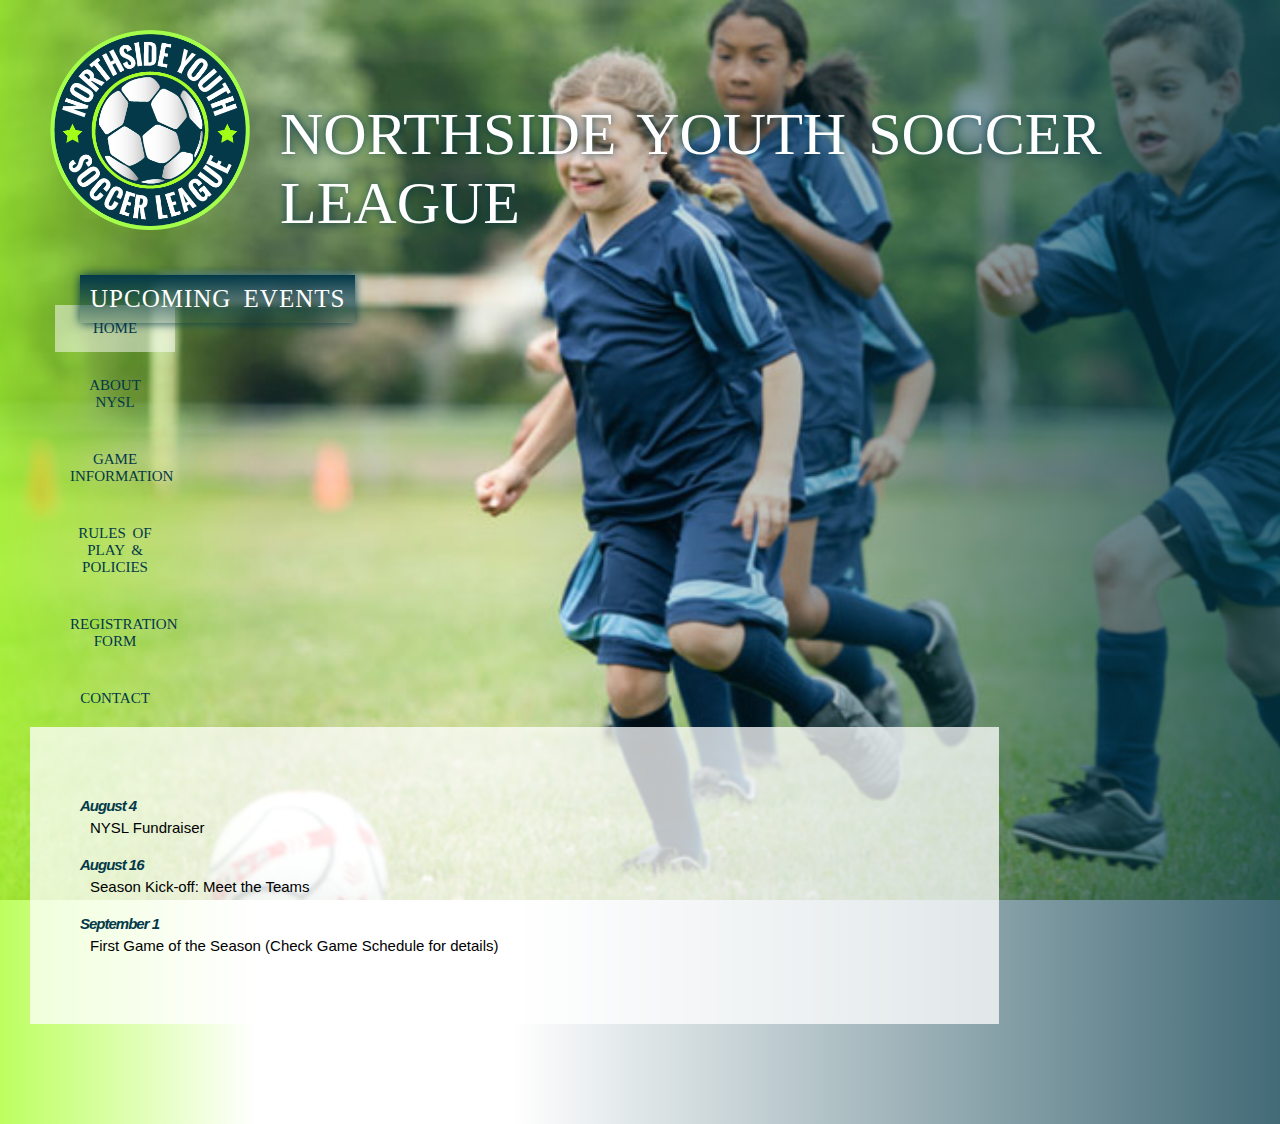
<file: index.html>
<!DOCTYPE HTML>
<html lang="en">

<head>
    <meta charset="UTF-8">
    <title>Northside Youth Soccer League - Home</title>
    <link rel="stylesheet" type="text/css" href="styles/nysl_3.css">
</head>

<body>
    <div class="gradient">
        <header>
            <div class="logo">
                <img class=logo_img src="styles/img/nysl_logo.png" alt="">
            </div>
            <h1>Northside Youth Soccer League</h1>
        </header>
        <aside>
            <nav>
                <a class="selected">Home</a><span class="hide">|</span>
                <a class="menu" href="about.html">About NYSL</a><span class="hide">|</span>
                <a class="menu" href="game_info.html">Game Information</a>
                <a class="menu" href="rules.html">Rules of Play &amp; Policies</a>
                <a class="menu" href="registration.html">Registration Form</a>
                <a class="menu" href="contact.html">Contact</a>
            </nav>
        </aside>
        <main>
            <div class="section">
                <h2>Upcoming Events</h2>
            </div>
            <div>
                <h4>August 4</h4>
                <p>NYSL Fundraiser</p>
                <h4>August 16</h4>
                <p>Season Kick-off: Meet the Teams</p>
                <h4>September 1</h4>
                <p>First Game of the Season (Check Game Schedule for details)</p>
            </div>
        </main>
    </div>
</body>

</html>
</file>
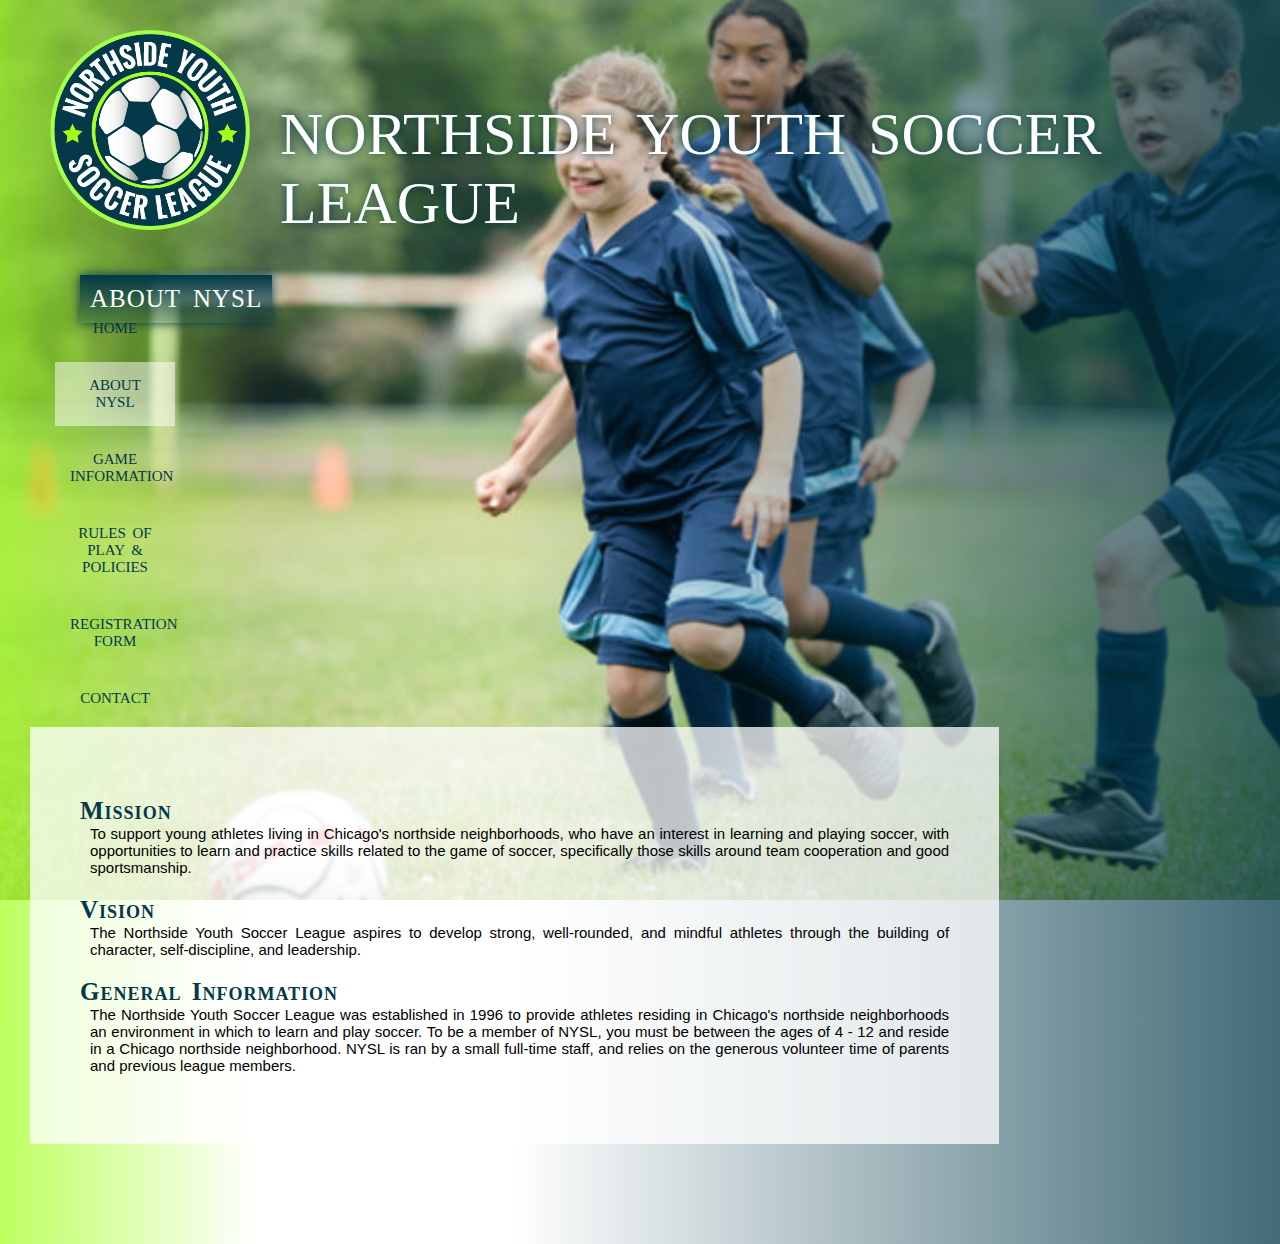
<file: about.html>
<!DOCTYPE HTML>
<html lang="en">

<head>
    <meta charset="UTF-8">
    <title>Northside Youth Soccer League - About</title>
    <link rel="stylesheet" type="text/css" href="styles/nysl_3.css">
</head>

<body>
    <div class="gradient">
        <header>
            <div class="logo">
                <img class=logo_img src="styles/img/nysl_logo.png" alt="">
            </div>
            <h1>Northside Youth Soccer League</h1>
        </header>
        <aside>
            <nav>
                <a class="menu" href="index.html">Home</a><span class="hide">|</span>
                <a class="selected">About NYSL</a><span class="hide">|</span>
                <a class="menu" href="game_info.html">Game Information</a>
                <a class="menu" href="rules.html">Rules of Play &amp; Policies</a>
                <a class="menu" href="registration.html">Registration Form</a>
                <a class="menu" href="contact.html">Contact</a>
            </nav>
        </aside>
        <main>
            <div class="section">
                <h2>About NYSL</h2>
            </div>
            <div>
                <h3>Mission</h3>
                <p class="text_justify">To support young athletes living in Chicago's northside neighborhoods, who have an interest in learning and playing soccer, with opportunities to learn and practice skills related to the game of soccer, specifically those skills around team cooperation and good sportsmanship.</p>
                <h3>Vision</h3>
                <p class="text_justify">The Northside Youth Soccer League aspires to develop strong, well-rounded, and mindful athletes through the building of character, self-discipline, and leadership.</p>
                <h3>General Information</h3>
                <p class="text_justify">The Northside Youth Soccer League was established in 1996 to provide athletes residing in Chicago's northside neighborhoods an environment in which to learn and play soccer. To be a member of NYSL, you must be between the ages of 4 - 12 and reside in a Chicago northside neighborhood. NYSL is ran by a small full-time staff, and relies on the generous volunteer time of parents and previous league members.</p>
            </div>
        </main>
    </div>
</body>

</html>
</file>
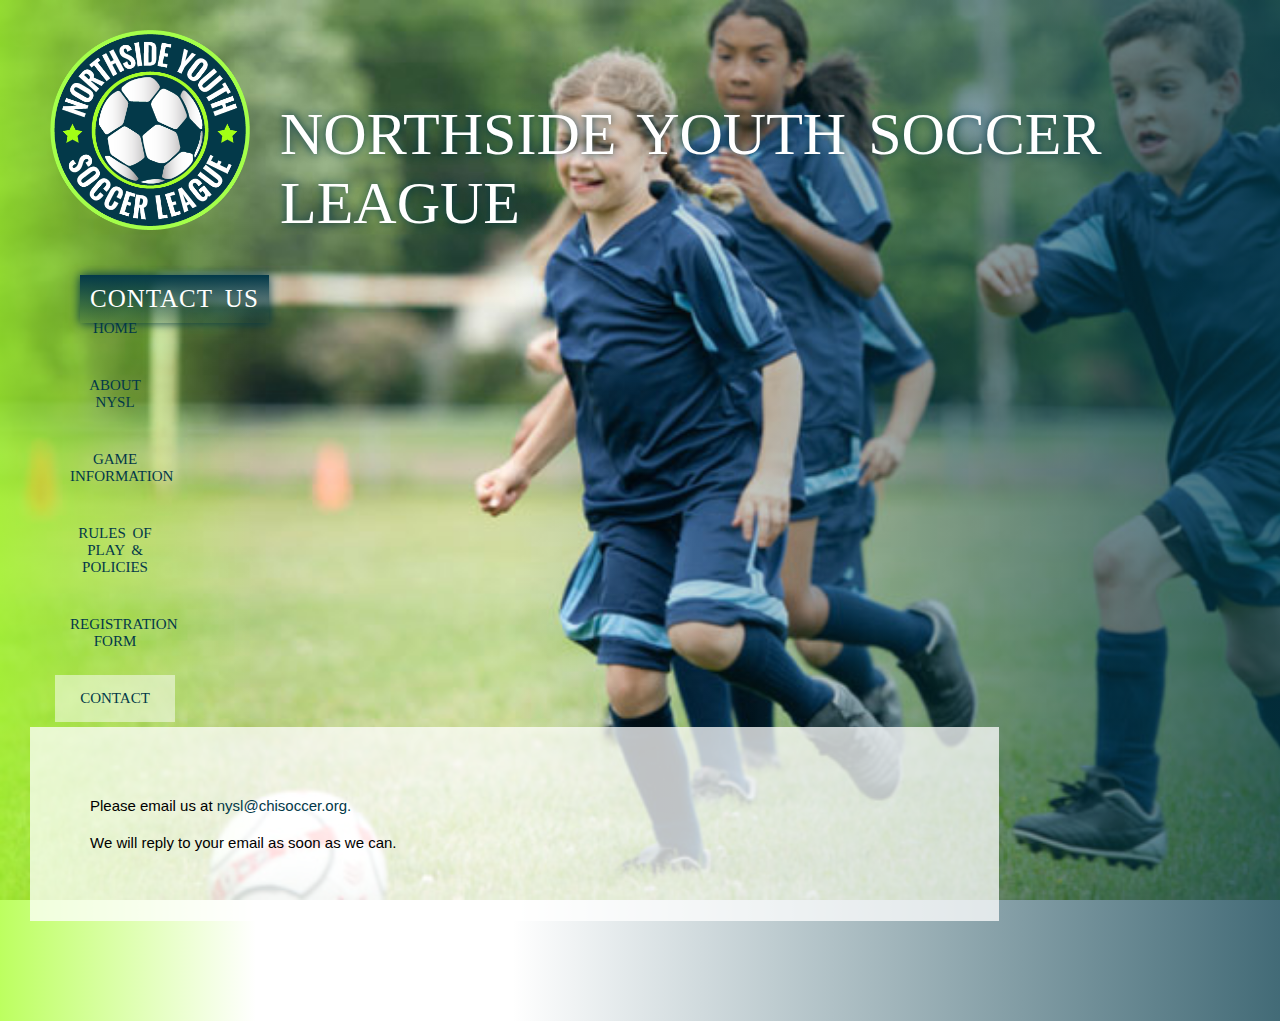
<file: contact.html>
<!DOCTYPE HTML>
<html lang="en">

<head>
    <meta charset="UTF-8">
    <title>Northside Youth Soccer League - Contact us</title>
    <link rel="stylesheet" type="text/css" href="styles/nysl_3.css">
</head>

<body>
    <div class="gradient">
        <header>
            <div class="logo">
                <img class=logo_img src="styles/img/nysl_logo.png" alt="">
            </div>
            <h1>Northside Youth Soccer League</h1>
        </header>
        <aside>
            <nav>
                <a class="menu" href="index.html">Home</a><span class="hide">|</span>
                <a class="menu" href="about.html"> About NYSL</a><span class="hide">|</span>
                <a class="menu" href="game_info.html">Game Information</a>
                <a class="menu" href="rules.html">Rules of Play &amp; Policies</a>
                <a class="menu" href="registration.html">Registration Form</a>
                <a class="selected">Contact</a>
            </nav>
        </aside>
        <main>
            <div class="section">
                <h2>Contact us</h2>
            </div>
            <div>
                <p>Please email us at <a href="mailto:nysl@chisoccer.org">nysl@chisoccer.org.</a></p>
                <p>We will reply to your email as soon as we can.</p>
            </div>
        </main>
    </div>
</body>

</html>
</file>
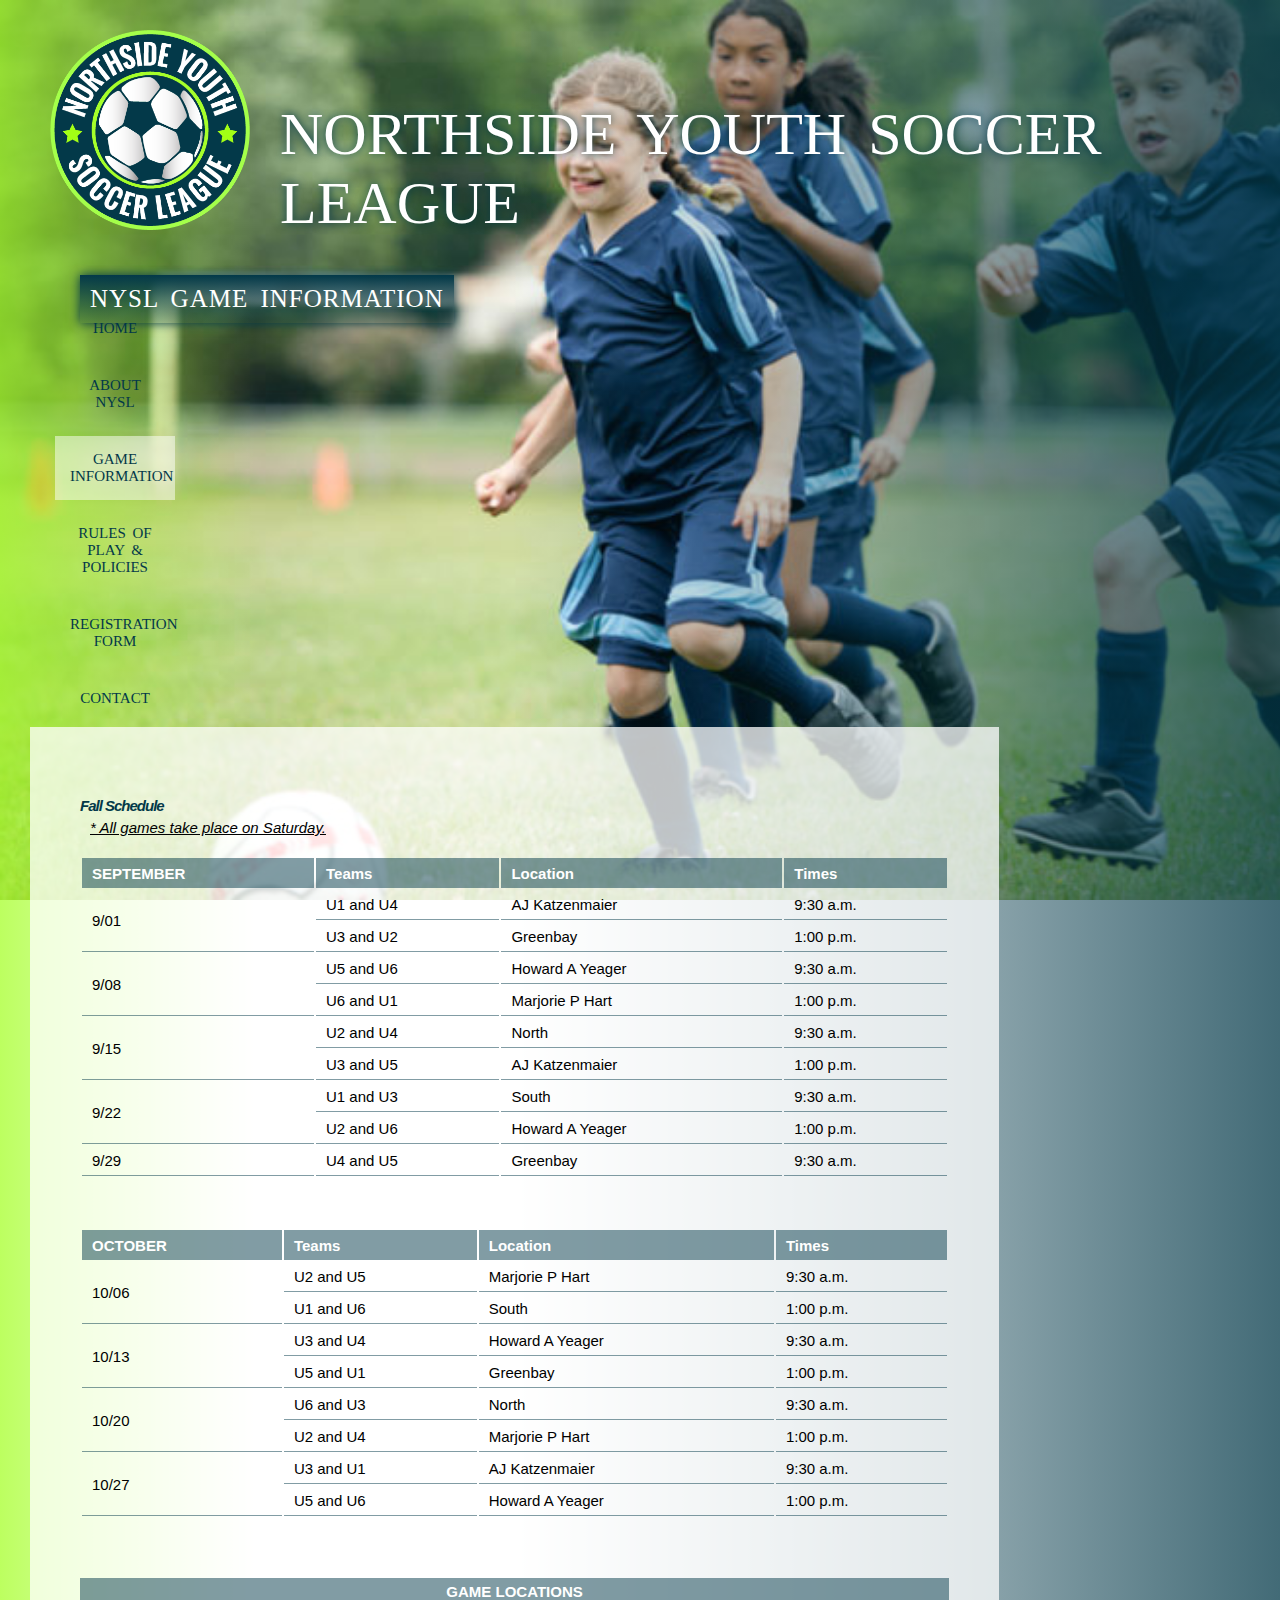
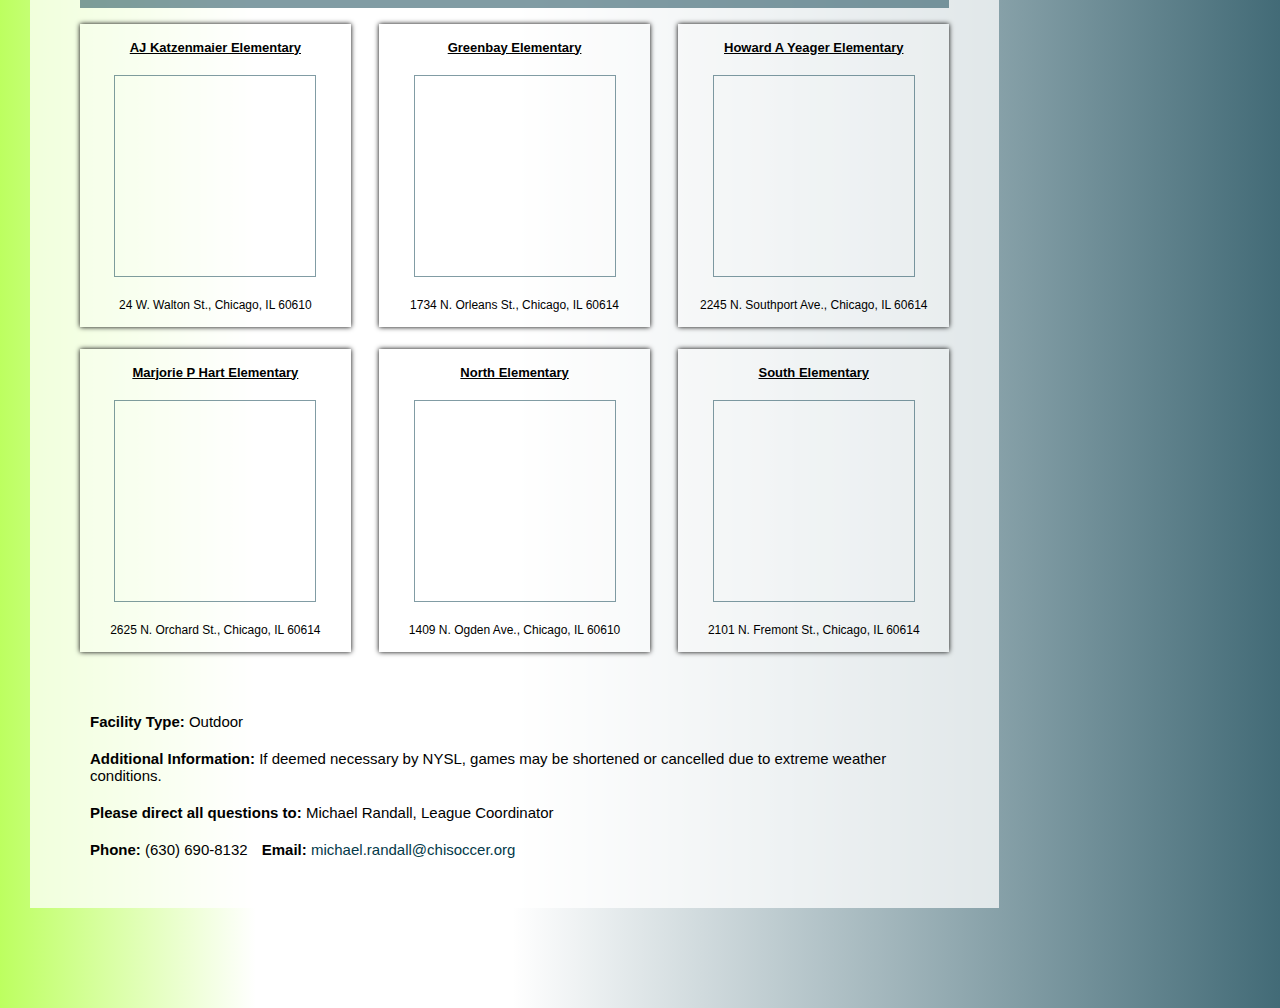
<file: game_info.html>
<!DOCTYPE HTML>
<html lang="en">

<head>
    <meta charset="UTF-8">
    <title>Northside Youth Soccer League - Game Information</title>
    <link rel="stylesheet" type="text/css" href="styles/nysl_3.css">
</head>

<body>
    <div class="gradient">
        <header>
            <div class="logo">
                <img class=logo_img src="styles/img/nysl_logo.png" alt="">
            </div>
            <h1>Northside Youth Soccer League</h1>
        </header>
        <aside>
            <nav>
                <a class="menu" href="index.html">Home</a><span class="hide">|</span>
                <a class="menu" href="about.html">About NYSL</a><span class="hide">|</span>
                <a class="selected">Game Information</a>
                <a class="menu" href="rules.html">Rules of Play &amp; Policies</a>
                <a class="menu" href="registration.html">Registration Form</a>
                <a class="menu" href="contact.html">Contact</a>
            </nav>
        </aside>
        <main>
            <div class="section">
                <h2>NYSL Game Information</h2>
            </div>
            <div>
                <h4>Fall Schedule</h4>
                <p class="text_italic text_underline">* All games take place on Saturday.</p>
            </div>
            <div>
                <table>
                    <thead>
                        <tr>
                            <th scope="col">SEPTEMBER</th>
                            <th scope="col">Teams</th>
                            <th scope="col">Location</th>
                            <th scope="col">Times</th>
                        </tr>
                    </thead>
                    <tbody>
                        <tr>
                            <td rowspan="2">9/01</td>
                            <td>U1 and U4</td>
                            <td>AJ Katzenmaier</td>
                            <td>9:30 a.m.</td>
                        </tr>
                        <tr>
                            <td>U3 and U2</td>
                            <td>Greenbay</td>
                            <td>1:00 p.m.</td>
                        </tr>
                        <tr>
                            <td rowspan="2">9/08</td>
                            <td>U5 and U6</td>
                            <td>Howard A Yeager</td>
                            <td>9:30 a.m.</td>
                        </tr>
                        <tr>
                            <td>U6 and U1</td>
                            <td>Marjorie P Hart</td>
                            <td>1:00 p.m.</td>
                        </tr>
                        <tr>
                            <td rowspan="2">9/15</td>
                            <td>U2 and U4</td>
                            <td>North</td>
                            <td>9:30 a.m.</td>
                        </tr>
                        <tr>
                            <td>U3 and U5</td>
                            <td>AJ Katzenmaier</td>
                            <td>1:00 p.m.</td>
                        </tr>
                        <tr>
                            <td rowspan="2">9/22</td>
                            <td>U1 and U3</td>
                            <td>South</td>
                            <td>9:30 a.m.</td>
                        </tr>
                        <tr>
                            <td>U2 and U6</td>
                            <td>Howard A Yeager</td>
                            <td>1:00 p.m.</td>
                        </tr>
                        <tr>
                            <td>9/29</td>
                            <td>U4 and U5</td>
                            <td>Greenbay</td>
                            <td>9:30 a.m.</td>
                        </tr>
                    </tbody>
                </table>
                <table>
                    <thead>
                        <tr>
                            <th scope="col">OCTOBER</th>
                            <th scope="col">Teams</th>
                            <th scope="col">Location</th>
                            <th scope="col">Times</th>
                        </tr>
                    </thead>
                    <tbody>
                        <tr>
                            <td rowspan="2">10/06</td>
                            <td>U2 and U5</td>
                            <td>Marjorie P Hart</td>
                            <td>9:30 a.m.</td>
                        </tr>
                        <tr>
                            <td>U1 and U6</td>
                            <td>South</td>
                            <td>1:00 p.m.</td>
                        </tr>
                        <tr>
                            <td rowspan="2">10/13</td>
                            <td>U3 and U4</td>
                            <td>Howard A Yeager</td>
                            <td>9:30 a.m.</td>
                        </tr>
                        <tr>
                            <td>U5 and U1</td>
                            <td>Greenbay</td>
                            <td>1:00 p.m.</td>
                        </tr>
                        <tr>
                            <td rowspan="2">10/20</td>
                            <td>U6 and U3</td>
                            <td>North</td>
                            <td>9:30 a.m.</td>
                        </tr>
                        <tr>
                            <td>U2 and U4</td>
                            <td>Marjorie P Hart</td>
                            <td>1:00 p.m.</td>
                        </tr>
                        <tr>
                            <td rowspan="2">10/27</td>
                            <td>U3 and U1</td>
                            <td>AJ Katzenmaier</td>
                            <td>9:30 a.m.</td>
                        </tr>
                        <tr>
                            <td>U5 and U6</td>
                            <td>Howard A Yeager</td>
                            <td>1:00 p.m.</td>
                        </tr>
                    </tbody>
                </table>
            </div>
            <div class="game_locations">
                <div>
                    <p class="game_locations_title">Game Locations</p>
                </div>
                <div class="game_location_maps">
                    <div class="map">
                        <p class="school_name">AJ Katzenmaier Elementary</p>
                        <iframe src="https://www.google.com/maps/embed?pb=!1m18!1m12!1m3!1d2969.654027872601!2d-87.6312383850176!3d41.90029707200454!2m3!1f0!2f0!3f0!3m2!1i1024!2i768!4f13.1!3m3!1m2!1s0x880fd34e07f6bac3%3A0x68a82e5d59952c86!2s24+W+Walton+St%2C+Chicago%2C+IL+60610%2C+EE.+UU.!5e0!3m2!1ses!2ses!4v1538059247067" allowfullscreen></iframe>
                        <p class="school_adress">24 W. Walton St., Chicago, IL 60610</p>
                    </div>
                    <div class="map">
                        <p class="school_name">Greenbay Elementary</p>
                        <iframe src="https://www.google.com/maps/embed?pb=!1m18!1m12!1m3!1d3530.785317324966!2d-87.63946084186485!3d41.91382738813935!2m3!1f0!2f0!3f0!3m2!1i1024!2i768!4f13.1!3m3!1m2!1s0x880fd34073f306a3%3A0x9e1726bbf8f23f0e!2s1734+N+Orleans+St%2C+Chicago%2C+IL+60614%2C+EE.+UU.!5e0!3m2!1ses!2ses!4v1538060487608" allowfullscreen></iframe>
                        <p class="school_adress">1734 N. Orleans St., Chicago, IL 60614</p>
                    </div>
                    <div class="map">
                        <p class="school_name">Howard A Yeager Elementary</p>
                        <iframe src="https://www.google.com/maps/embed?pb=!1m18!1m12!1m3!1d2968.5854973846867!2d-87.66511458501678!3d41.92326857056611!2m3!1f0!2f0!3f0!3m2!1i1024!2i768!4f13.1!3m3!1m2!1s0x880fd2e37f9b8d2d%3A0x62ad8b907dd755d6!2s2245+N+Southport+Ave%2C+Chicago%2C+IL+60614%2C+EE.+UU.!5e0!3m2!1ses!2ses!4v1538060546192" allowfullscreen></iframe>
                        <p class="school_adress">2245 N. Southport Ave., Chicago, IL 60614</p>
                    </div>
                    <div class="map">
                        <p class="school_name">Marjorie P Hart Elementary</p>
                        <iframe src="https://www.google.com/maps/embed?pb=!1m18!1m12!1m3!1d2968.2916358899192!2d-87.64808498501655!3d41.92958427017061!2m3!1f0!2f0!3f0!3m2!1i1024!2i768!4f13.1!3m3!1m2!1s0x880fd30f2630e551%3A0x3e719e44a5cef714!2s2625+N+Orchard+St%2C+Chicago%2C+IL+60614%2C+EE.+UU.!5e0!3m2!1ses!2ses!4v1538060610209" allowfullscreen></iframe>
                        <p class="school_adress">2625 N. Orchard St., Chicago, IL 60614</p>
                    </div>
                    <div class="map">
                        <p class="school_name">North Elementary</p>
                        <iframe src="https://www.google.com/maps/embed?pb=!1m18!1m12!1m3!1d2969.3363025419603!2d-87.64835588501737!3d41.907128671576885!2m3!1f0!2f0!3f0!3m2!1i1024!2i768!4f13.1!3m3!1m2!1s0x880fd33af13a8945%3A0xb6ad1ec2b6f379ba!2s1409+N+Ogden+Ave%2C+Chicago%2C+IL+60610%2C+EE.+UU.!5e0!3m2!1ses!2ses!4v1538060675280" allowfullscreen></iframe>
                        <p class="school_adress">1409 N. Ogden Ave., Chicago, IL 60610</p>
                    </div>
                    <div class="map">
                        <p class="school_name">South Elementary</p>
                        <iframe src="https://www.google.com/maps/embed?pb=!1m18!1m12!1m3!1d2968.747834610646!2d-87.65355788501695!3d41.91977927078478!2m3!1f0!2f0!3f0!3m2!1i1024!2i768!4f13.1!3m3!1m2!1s0x880fd3196fb41dc7%3A0x970be7f7d6336df5!2s2101+N+Fremont+St%2C+Chicago%2C+IL+60614%2C+EE.+UU.!5e0!3m2!1ses!2ses!4v1538060718024" allowfullscreen></iframe>
                        <p class="school_adress">2101 N. Fremont St., Chicago, IL 60614</p>
                    </div>
                </div>
            </div>
            <div>
                <p><span class="text_bold">Facility Type:</span> Outdoor</p>
                <p><span class="text_bold">Additional Information:</span> If deemed necessary by NYSL, games may be shortened or cancelled due to extreme weather conditions.</p>
                <p><span class="text_bold">Please direct all questions to:</span> Michael Randall, League Coordinator</p>
                <p class="inline"><span class="text_bold">Phone:</span> (630) 690-8132</p>
                <p class="inline"><span class="text_bold">Email:</span> <a href="mailto:michael.randall@chisoccer.org">michael.randall@chisoccer.org</a></p>
            </div>
        </main>
    </div>
</body>
</html>
</file>
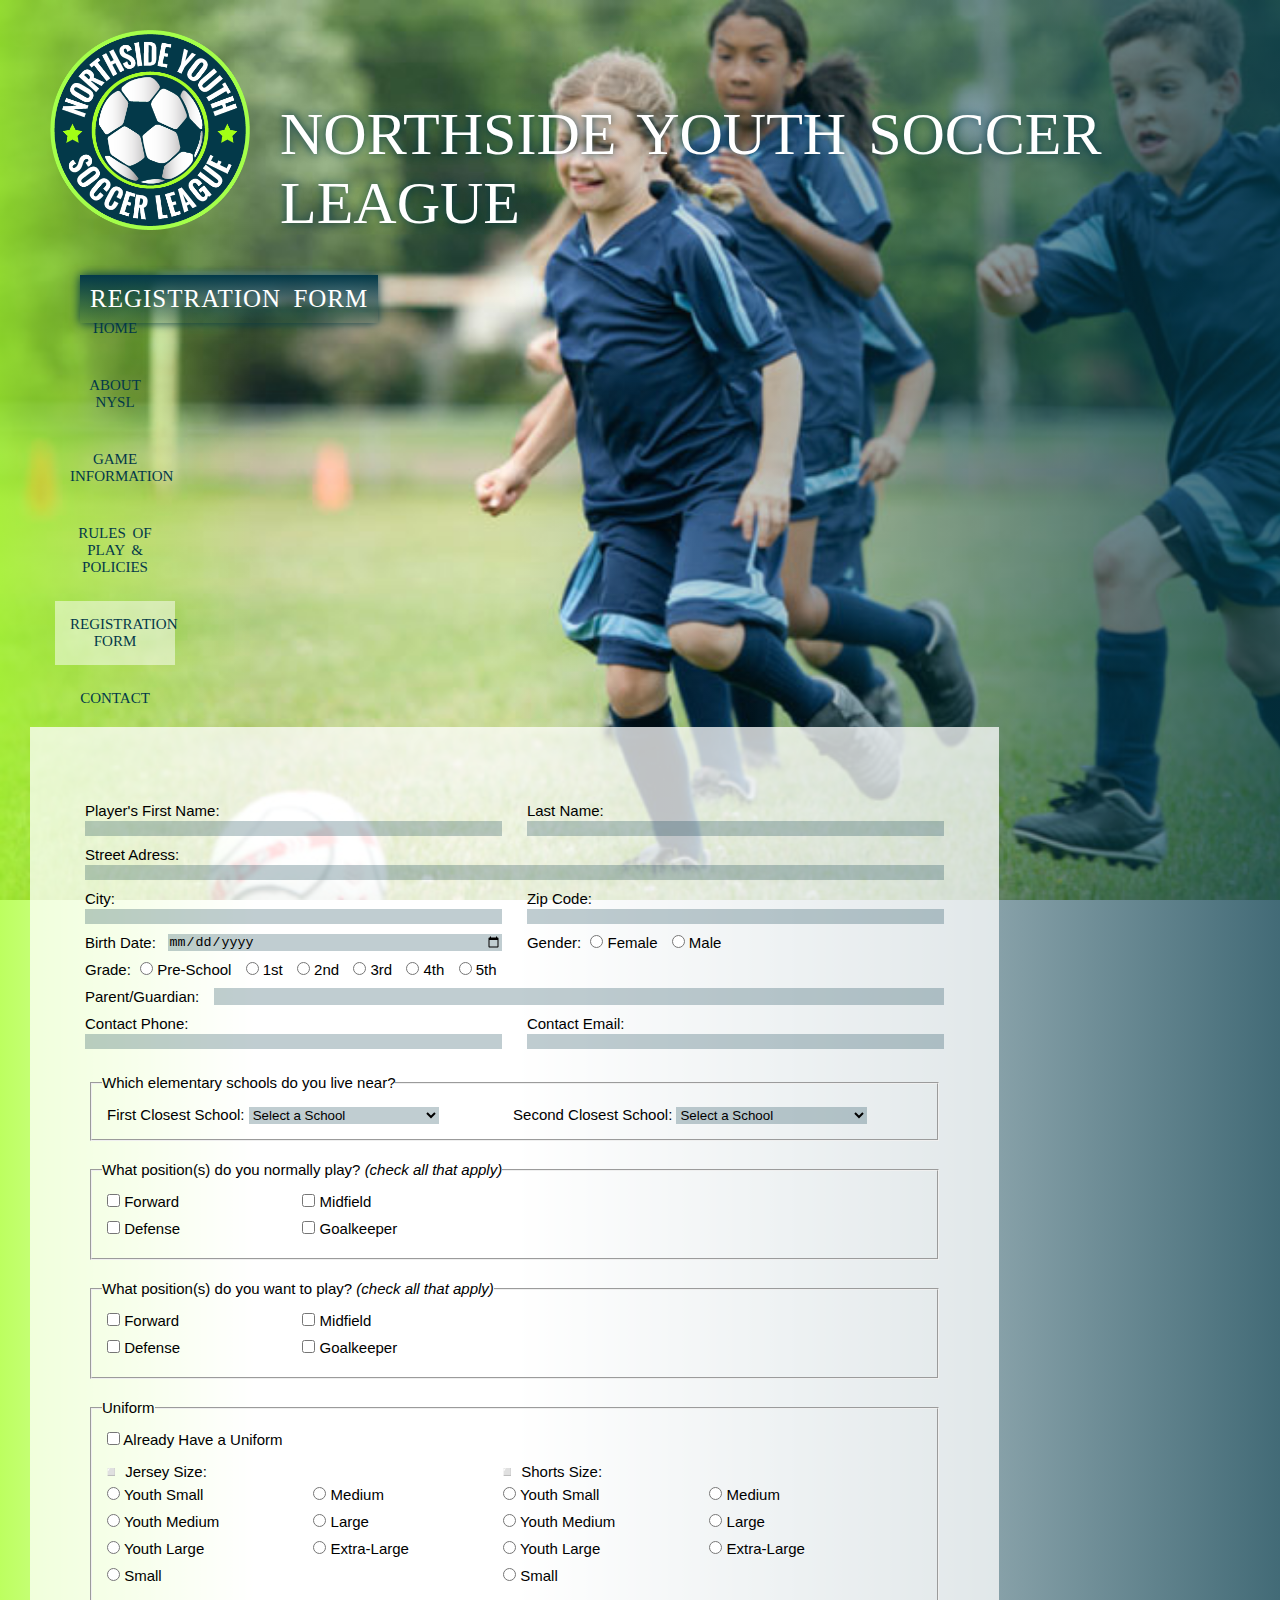
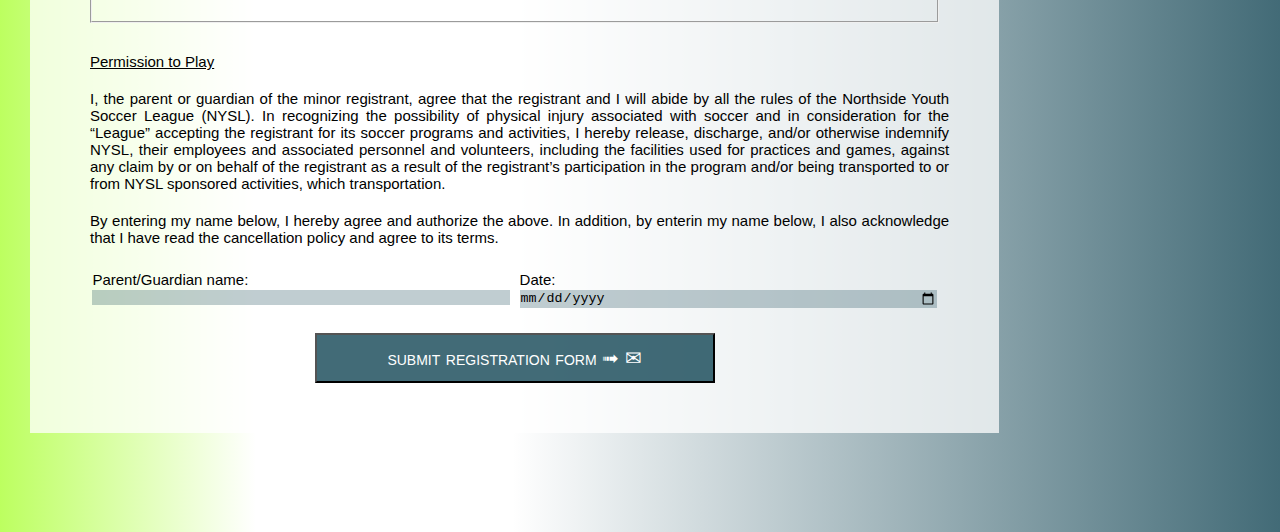
<file: registration.html>
<!DOCTYPE HTML>
<html lang="en">

<head>
    <meta charset="UTF-8">
    <title>Northside Youth Soccer League - Registration Form</title>
    <link rel="stylesheet" type="text/css" href="styles/nysl_3.css">
</head>

<body>
    <div class="gradient">
        <header>
            <div class="logo">
                <img class=logo_img src="styles/img/nysl_logo.png" alt="">
            </div>
            <h1>Northside Youth Soccer League</h1>
        </header>
        <aside>
            <nav>
                <a class="menu" href="index.html">Home</a><span class="hide">|</span>
                <a class="menu" href="about.html">About NYSL</a><span class="hide">|</span>
                <a class="menu" href="game_info.html">Game Information</a>
                <a class="menu" href="rules.html">Rules of Play &amp; Policies</a>
                <a class="selected">Registration Form</a>
                <a class="menu" href="contact.html">Contact</a>
            </nav>
        </aside>
        <main>
            <div class="section">
                <h2>Registration Form</h2>
            </div>
            <div>
                <form action="show_data.html" method="get">
                    <div class="personal_info">
                        <label class="width_half">
                            Player's First Name:
                            <input type="text" name="first-name" class="width_total form_box" required>
                        </label>
                        <label class="width_half">
                            Last Name:
                            <input type="text" name="last-name" class="width_total form_box" required>
                        </label>
                        <label class="width_total">
                            Street Adress:
                            <input type="text" name="street-adress" class="width_total form_box" required>
                        </label>
                        <label class="width_half">
                            City:
                            <input type="text" name="city" class="width_total form_box" required>
                        </label>
                        <label class="width_half">
                            Zip Code:
                            <input type="text" name="zip-code" class="width_total form_box" required>
                        </label>
                        <label class="width_half width_justified">
                            Birth Date:
                            <input type="date" name="birth-date" class="input_width_birthdate form_box" placeholder="mm/dd/yyyy" required>
                        </label>
                        <div class="width_half padding_5">
                            Gender:
                            <label><input type="radio" name="gender" value="Female"> Female </label>
                            <label><input type="radio" name="gender" value="Male"> Male </label>
                        </div>
                        <div class="width_total padding_5">
                            Grade:
                            <label><input type="radio" name="grade" value="Pre-School"> Pre-School</label>
                            <label><input type="radio" name="grade" value="1st"> 1st</label>
                            <label><input type="radio" name="grade" value="2nd"> 2nd</label>
                            <label><input type="radio" name="grade" value="3rd"> 3rd</label>
                            <label><input type="radio" name="grade" value="4th"> 4th</label>
                            <label><input type="radio" name="grade" value="5th"> 5th</label>
                        </div>
                        <label class="width_total width_justified">
                            Parent/Guardian:
                            <input type="text" name="parent-guardian" class="input_width_parentguardian form_box" required>
                        </label>
                        <label class="width_half">
                            Contact Phone:
                            <input type="tel" name="contact-phone" class="width_total form_box" required>
                        </label>
                        <label class="width_half">
                            Contact Email:
                            <input type="email" name="contact-email" class="width_total form_box" required>
                        </label>
                    </div>
                    <fieldset>
                        <legend>Which elementary schools do you live near?</legend>
                        <div>
                            <div class="schools">
                                <label class="width_half">
                                    First Closest School:
                                    <select name="first-closest-school" class="width_half drop_down" required>
                                        <option value="" class="hide" selected disabled>Select a School</option>
                                        <option value="AJ Katzenmaier">AJ Katzenmaier</option>
                                        <option value="Greenbay">Greenbay</option>
                                        <option value="Howard A Yeager">Howard A Yeager</option>
                                        <option value="Marjorie P Hart">Marjorie P Hart</option>
                                        <option value="North Elementary">North Elementary</option>
                                        <option value="South Elementary">South Elementary</option>
                                    </select>
                                </label>
                                <label class="width_half">
                                    Second Closest School:
                                    <select name="second-closest-school" class="width_half drop_down" required>
                                        <option value="" class="hide" selected disabled>Select a School</option>
                                        <option value="AJ Katzenmaier">AJ Katzenmaier</option>
                                        <option value="Greenbay">Greenbay</option>
                                        <option value="Howard A Yeager">Howard A Yeager</option>
                                        <option value="Marjorie P Hart">Marjorie P Hart</option>
                                        <option value="North Elementary">North Elementary</option>
                                        <option value="South Elementary">South Elementary</option>
                                    </select>
                                </label>
                            </div>
                        </div>
                    </fieldset>
                    <fieldset>
                        <legend>What position(s) do you normally play? <span class="text_italic">(check all that apply)</span></legend>
                        <div>
                            <div class="play_position">
                                <label><input type="checkbox" name="played-position" value="Forward"> Forward </label>
                                <label><input type="checkbox" name="played-position" value="Defense"> Defense </label>
                                <label><input type="checkbox" name="played-position" value="Midfield"> Midfield </label>
                                <label><input type="checkbox" name="played-position" value="Goalkeeper"> Goalkeeper </label>
                            </div>
                        </div>
                    </fieldset>
                    <fieldset>
                        <legend>What position(s) do you want to play? <span class="text_italic">(check all that apply)</span></legend>
                        <div>
                            <div class="play_position">
                                <label><input type="checkbox" name="wanted-position" value="Forward"> Forward </label>
                                <label><input type="checkbox" name="wanted-position" value="Defense"> Defense </label>
                                <label><input type="checkbox" name="wanted-position" value="Midfield"> Midfield </label>
                                <label><input type="checkbox" name="wanted-position" value="Goalkeeper"> Goalkeeper </label>
                            </div>
                        </div>
                    </fieldset>
                    <fieldset>
                        <legend>Uniform</legend>
                        <div class="uniform">
                            <label class="uniform_already">
                                <input type="checkbox" name="uniform" value="Already Have a Uniform"> Already Have a Uniform
                            </label>
                            <div class="uniform_size_a">
                                <p class="width_half p_no_margins">&#9725; Jersey Size:</p>
                                <p class="width_half p_no_margins">&#9725; Shorts Size:</p>
                            </div>
                            <div class="uniform_size_a">
                                <div class="uniform_size_b">
                                    <label><input type="radio" name="jersey-size" value="Youth Small"> Youth Small </label>
                                    <label><input type="radio" name="jersey-size" value="Youth Medium"> Youth Medium </label>
                                    <label><input type="radio" name="jersey-size" value="Youth Large"> Youth Large </label>
                                    <label><input type="radio" name="jersey-size" value="Small"> Small </label>
                                    <label><input type="radio" name="jersey-size" value="Medium"> Medium </label>
                                    <label><input type="radio" name="jersey-size" value="Large"> Large </label>
                                    <label><input type="radio" name="jersey-size" value="Extra-Large"> Extra-Large </label>
                                </div>
                                <div class="uniform_size_b">
                                    <label><input type="radio" name="shorts-size" value="Youth Small"> Youth Small </label>
                                    <label><input type="radio" name="shorts-size" value="Youth Medium"> Youth Medium </label>
                                    <label><input type="radio" name="shorts-size" value="Youth Large"> Youth Large </label>
                                    <label><input type="radio" name="shorts-size" value="Small"> Small </label>
                                    <label><input type="radio" name="shorts-size" value="Medium"> Medium </label>
                                    <label><input type="radio" name="shorts-size" value="Large"> Large </label>
                                    <label><input type="radio" name="shorts-size" value="Extra-Large"> Extra-Large </label>
                                </div>
                            </div>
                        </div>
                    </fieldset>
                    <div class="permission">
                        <p class="text_underline">Permission to Play</p>
                        <p>I, the parent or guardian of the minor registrant, agree that the registrant and I will abide by all the rules of the Northside Youth Soccer League (NYSL). In recognizing the possibility of physical injury associated with soccer and in consideration for the “League” accepting the registrant for its soccer programs and activities, I hereby release, discharge, and/or otherwise indemnify NYSL, their employees and associated personnel and volunteers, including the facilities used for practices and games, against any claim by or on behalf of the registrant as a result of the registrant’s participation in the program and/or being transported to or from NYSL sponsored activities, which transportation.</p>
                        <p>By entering my name below, I hereby agree and authorize the above. In addition, by enterin my name below, I also acknowledge that I have read the cancellation policy and agree to its terms.</p>
                    </div>
                    <div class="signature">
                        <label class="width_half">
                            Parent/Guardian name: <input type="text" name="signature" class="width_total form_box" required>
                        </label>
                        <label class="width_half">
                            Date: <input type="date" name="signature" class="width_total form_box" required>
                        </label>
                    </div>
                    <button name="submit" value="send">
                        submit registration form &#10143; &#9993;
                    </button>
                </form>
            </div>
        </main>
    </div>
</body>
</html>
</file>
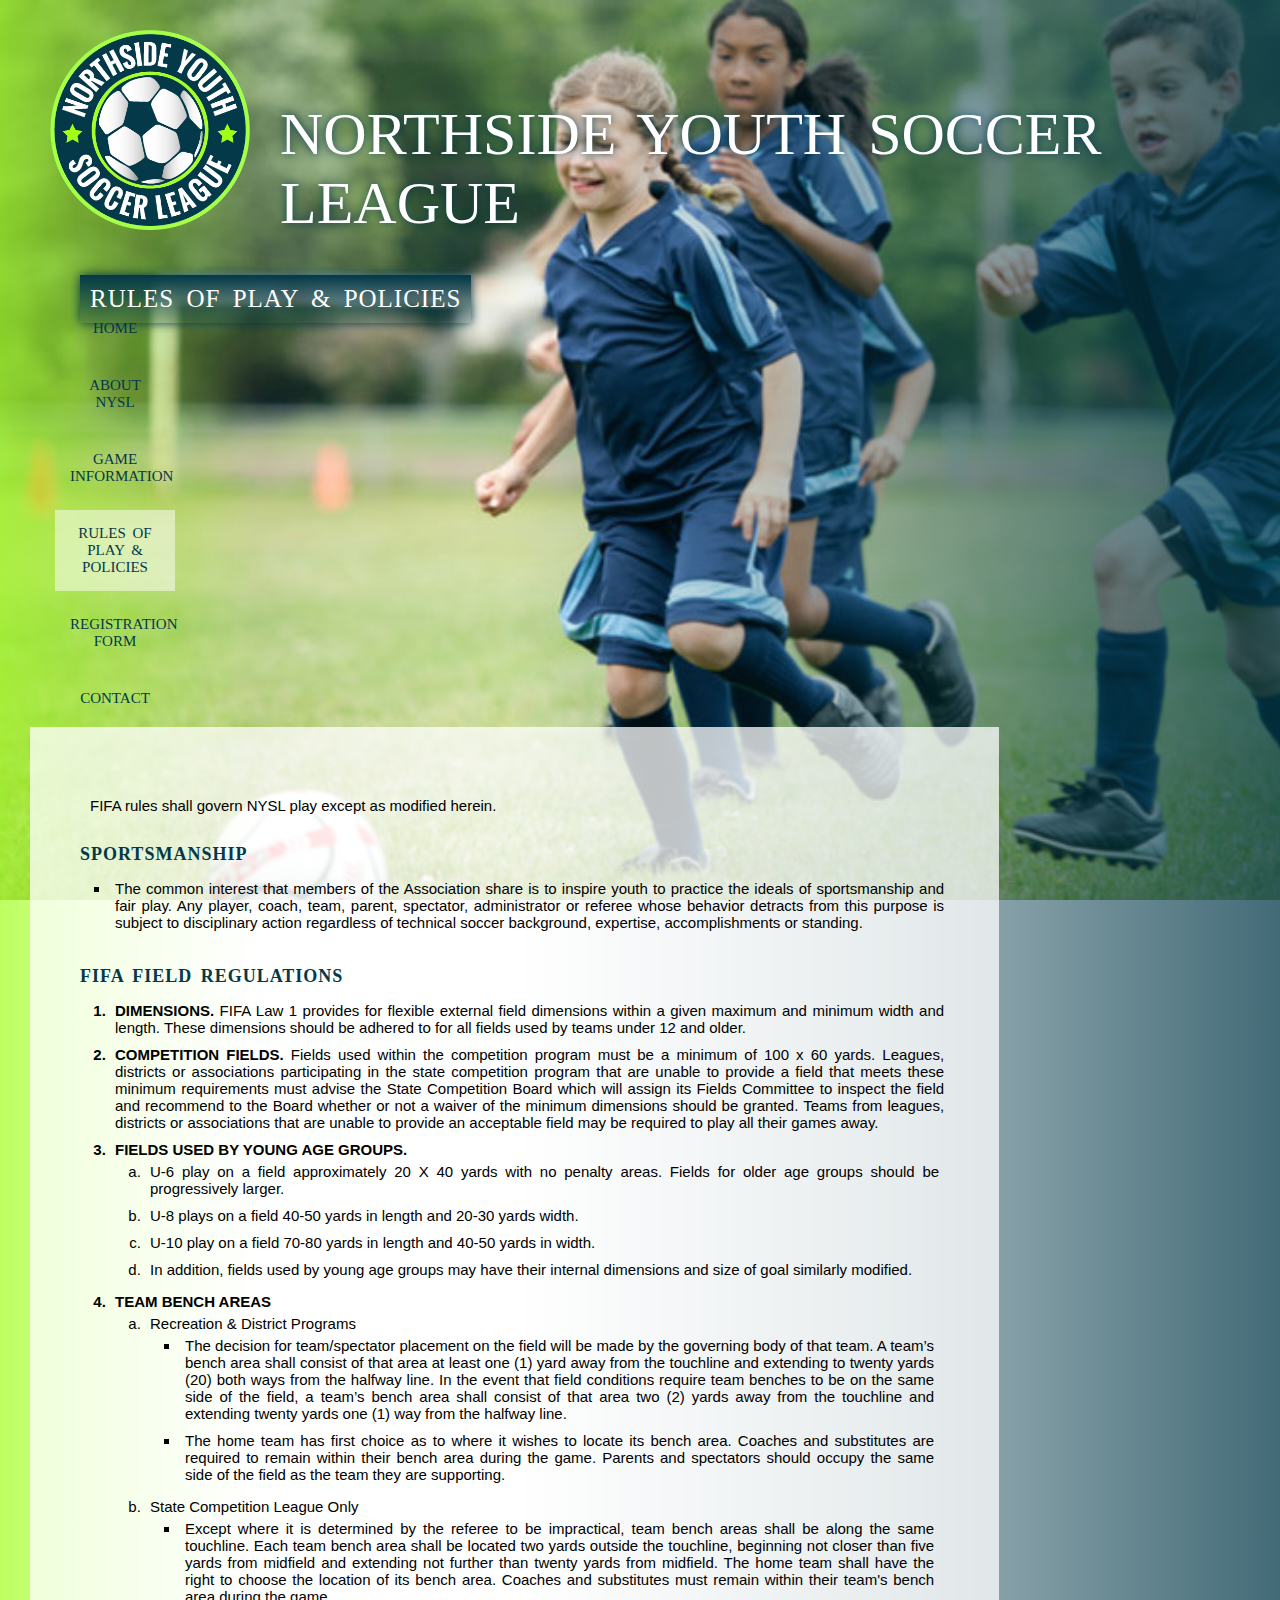
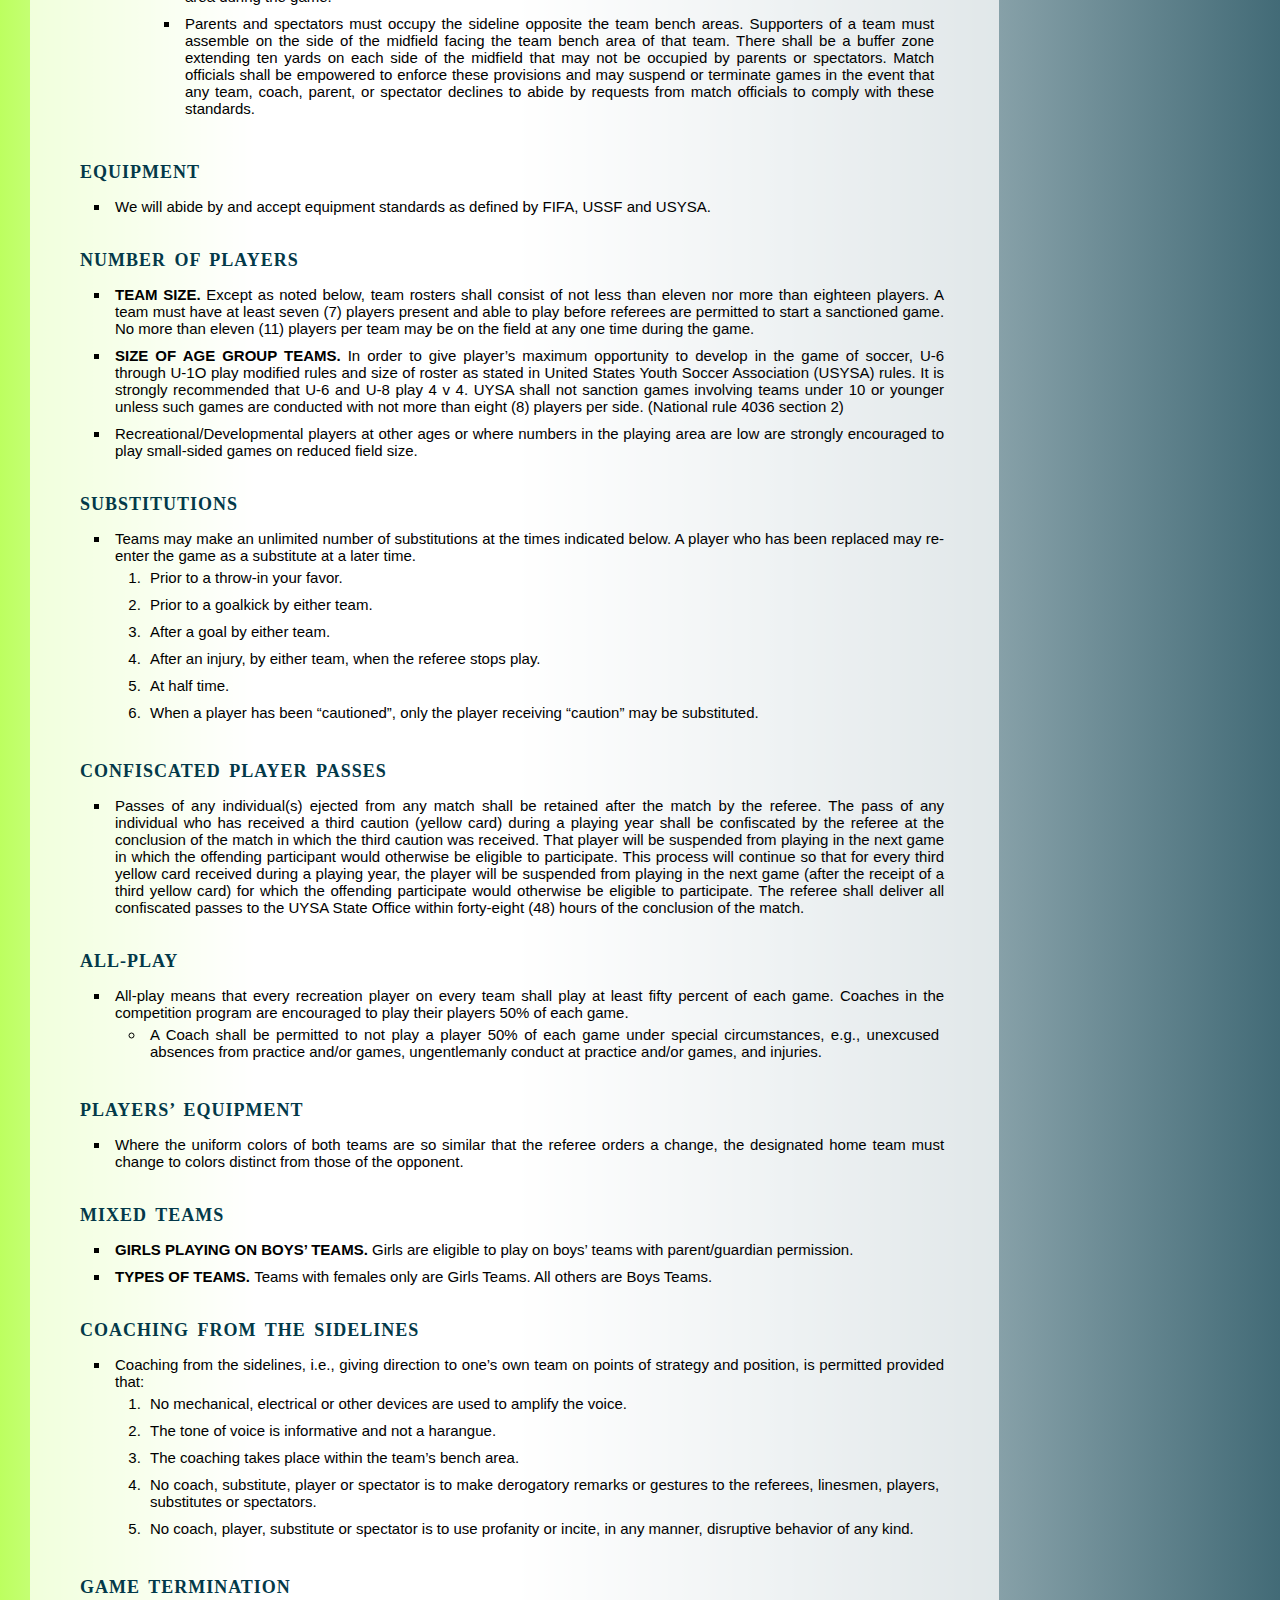
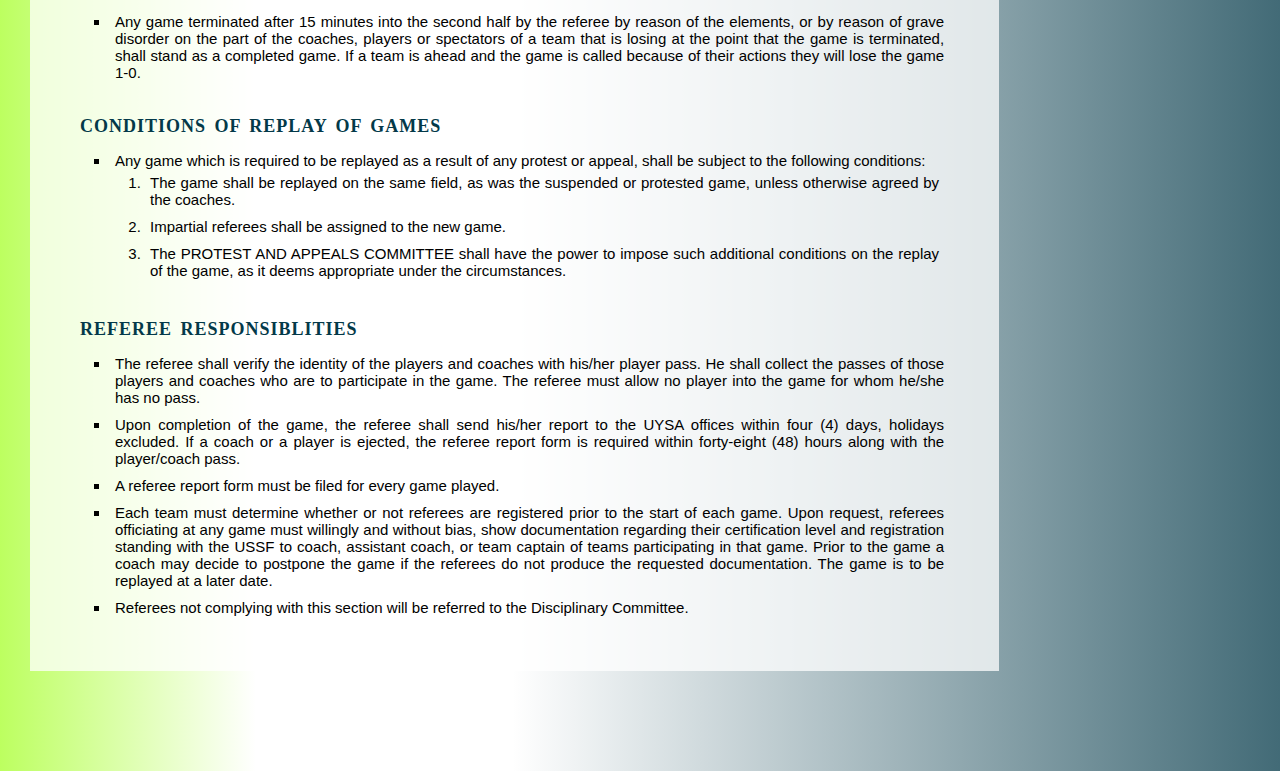
<file: rules.html>
<!DOCTYPE HTML>
<html lang="">

<head>
    <meta charset="UTF-8">
    <title>Northside Youth Soccer League - Rules of Play &amp; Policies</title>
    <link rel="stylesheet" type="text/css" href="styles/nysl_3.css">
</head>

<body>
    <div class="gradient">
        <header>
            <div class="logo">
                <img class=logo_img src="styles/img/nysl_logo.png" alt="">
            </div>
            <h1>Northside Youth Soccer League</h1>
        </header>
        <aside>
            <nav>
                <a class="menu" href="index.html">Home</a><span class="hide">|</span>
                <a class="menu" href="about.html">About NYSL</a><span class="hide">|</span>
                <a class="menu" href="game_info.html">Game Information</a>
                <a class="selected">Rules of Play &amp; Policies</a>
                <a class="menu" href="registration.html">Registration Form</a>
                <a class="menu" href="contact.html">Contact</a>
            </nav>
        </aside>
        <main>
            <div class="section">
                <h2>Rules of Play &amp; Policies</h2>
            </div>
            <div>
                <p>FIFA rules shall govern NYSL play except as modified herein.</p>
                <h5>SPORTSMANSHIP</h5>
                <ul>
                    <li>The common interest that members of the Association share is to inspire youth to practice the ideals of sportsmanship and fair play. Any player, coach, team, parent, spectator, administrator or referee whose behavior detracts from this purpose is subject to disciplinary action regardless of technical soccer background, expertise, accomplishments or standing.</li>
                </ul>
                <h5>FIFA FIELD REGULATIONS</h5>
                <ol class="text_bold">
                    <li>DIMENSIONS. <span class="text_normal">FIFA Law 1 provides for flexible external field dimensions within a given maximum and minimum width and length. These dimensions should be adhered to for all fields used by teams under 12 and older. </span></li>
                    <li>COMPETITION FIELDS. <span class="text_normal">Fields used within the competition program must be a minimum of 100 x 60 yards. Leagues, districts or associations participating in the state competition program that are unable to provide a field that meets these minimum requirements must advise the State Competition Board which will assign its Fields Committee to inspect the field and recommend to the Board whether or not a waiver of the minimum dimensions should be granted. Teams from leagues, districts or associations that are unable to provide an acceptable field may be required to play all their games away.</span></li>
                    <li>FIELDS USED BY YOUNG AGE GROUPS.
                        <ol class="alpha text_normal">
                            <li>U-6 play on a field approximately 20 X 40 yards with no penalty areas. Fields for older age groups should be progressively larger.</li>
                            <li>U-8 plays on a field 40-50 yards in length and 20-30 yards width.</li>
                            <li>U-10 play on a field 70-80 yards in length and 40-50 yards in width.</li>
                            <li>In addition, fields used by young age groups may have their internal dimensions and size of goal similarly modified.</li>
                        </ol>
                    </li>
                    <li>TEAM BENCH AREAS
                        <ol class="alpha text_normal">
                            <li>Recreation &amp; District Programs
                                <ul>
                                    <li>The decision for team/spectator placement on the field will be made by the governing body of that team. A team’s bench area shall consist of that area at least one (1) yard away from the touchline and extending to twenty yards (20) both ways from the halfway line. In the event that field conditions require team benches to be on the same side of the field, a team’s bench area shall consist of that area two (2) yards away from the touchline and extending twenty yards one (1) way from the halfway line.</li>
                                    <li>The home team has first choice as to where it wishes to locate its bench area. Coaches and substitutes are required to remain within their bench area during the game. Parents and spectators should occupy the same side of the field as the team they are supporting.</li>
                                </ul>
                            </li>
                            <li>State Competition League Only
                                <ul>
                                    <li>Except where it is determined by the referee to be impractical, team bench areas shall be along the same touchline. Each team bench area shall be located two yards outside the touchline, beginning not closer than five yards from midfield and extending not further than twenty yards from midfield. The home team shall have the right to choose the location of its bench area. Coaches and substitutes must remain within their team's bench area during the game.</li>
                                    <li>Parents and spectators must occupy the sideline opposite the team bench areas. Supporters of a team must assemble on the side of the midfield facing the team bench area of that team. There shall be a buffer zone extending ten yards on each side of the midfield that may not be occupied by parents or spectators. Match officials shall be empowered to enforce these provisions and may suspend or terminate games in the event that any team, coach, parent, or spectator declines to abide by requests from match officials to comply with these standards.</li>
                                </ul>
                            </li>
                        </ol>
                    </li>
                </ol>
                <h5>EQUIPMENT</h5>
                <ul>
                    <li>We will abide by and accept equipment standards as defined by FIFA, USSF and USYSA.</li>
                </ul>
                <h5>NUMBER OF PLAYERS</h5>
                <ul class="text_bold">
                    <li>TEAM SIZE. <span class="text_normal">Except as noted below, team rosters shall consist of not less than eleven nor more than eighteen players. A team must have at least seven (7) players present and able to play before referees are permitted to start a sanctioned game. No more than eleven (11) players per team may be on the field at any one time during the game.</span></li>
                    <li>SIZE OF AGE GROUP TEAMS. <span class="text_normal">In order to give player’s maximum opportunity to develop in the game of soccer, U-6 through U-1O play modified rules and size of roster as stated in United States Youth Soccer Association (USYSA) rules. It is strongly recommended that U-6 and U-8 play 4 v 4. UYSA shall not sanction games involving teams under 10 or younger unless such games are conducted with not more than eight (8) players per side. (National rule 4036 section 2)</span></li>
                    <li class="text_normal">Recreational/Developmental players at other ages or where numbers in the playing area are low are strongly encouraged to play small-sided games on reduced field size.</li>
                </ul>
                <h5>SUBSTITUTIONS</h5>
                <ul>
                    <li>Teams may make an unlimited number of substitutions at the times indicated below. A player who has been replaced may re-enter the game as a substitute at a later time. <ol>
                            <li>Prior to a throw-in your favor.</li>
                            <li>Prior to a goalkick by either team.</li>
                            <li>After a goal by either team.</li>
                            <li>After an injury, by either team, when the referee stops play.</li>
                            <li>At half time.</li>
                            <li>When a player has been “cautioned”, only the player receiving “caution” may be substituted.</li>
                        </ol>
                    </li>
                </ul>
                <h5>CONFISCATED PLAYER PASSES</h5>
                <ul>
                    <li>Passes of any individual(s) ejected from any match shall be retained after the match by the referee. The pass of any individual who has received a third caution (yellow card) during a playing year shall be confiscated by the referee at the conclusion of the match in which the third caution was received. That player will be suspended from playing in the next game in which the offending participant would otherwise be eligible to participate. This process will continue so that for every third yellow card received during a playing year, the player will be suspended from playing in the next game (after the receipt of a third yellow card) for which the offending participate would otherwise be eligible to participate. The referee shall deliver all confiscated passes to the UYSA State Office within forty-eight (48) hours of the conclusion of the match.</li>
                </ul>
                <h5>ALL-PLAY</h5>
                <ul>
                    <li>All-play means that every recreation player on every team shall play at least fifty percent of each game. Coaches in the competition program are encouraged to play their players 50% of each game.<ul>
                            <li class="circle">A Coach shall be permitted to not play a player 50% of each game under special circumstances, e.g., unexcused absences from practice and/or games, ungentlemanly conduct at practice and/or games, and injuries. </li>
                        </ul>
                    </li>
                </ul>
                <h5>PLAYERS’ EQUIPMENT</h5>
                <ul>
                    <li>Where the uniform colors of both teams are so similar that the referee orders a change, the designated home team must change to colors distinct from those of the opponent.</li>
                </ul>
                <h5>MIXED TEAMS</h5>
                <ul class="text_bold">
                    <li>GIRLS PLAYING ON BOYS’ TEAMS. <span class="text_normal">Girls are eligible to play on boys’ teams with parent/guardian permission.</span></li>
                    <li>TYPES OF TEAMS. <span class="text_normal">Teams with females only are Girls Teams. All others are Boys Teams.</span></li>
                </ul>
                <h5>COACHING FROM THE SIDELINES</h5>
                <ul>
                    <li>Coaching from the sidelines, i.e., giving direction to one’s own team on points of strategy and position, is permitted provided that:
                        <ol>
                            <li>No mechanical, electrical or other devices are used to amplify the voice.</li>
                            <li>The tone of voice is informative and not a harangue.</li>
                            <li>The coaching takes place within the team’s bench area.</li>
                            <li>No coach, substitute, player or spectator is to make derogatory remarks or gestures to the referees, linesmen, players, substitutes or spectators.</li>
                            <li>No coach, player, substitute or spectator is to use profanity or incite, in any manner, disruptive behavior of any kind.</li>
                        </ol>
                    </li>
                </ul>
                <h5>GAME TERMINATION</h5>
                <ul>
                    <li>Any game terminated after 15 minutes into the second half by the referee by reason of the elements, or by reason of grave disorder on the part of the coaches, players or spectators of a team that is losing at the point that the game is terminated, shall stand as a completed game. If a team is ahead and the game is called because of their actions they will lose the game 1-0.</li>
                </ul>
                <h5>CONDITIONS OF REPLAY OF GAMES</h5>
                <ul>
                    <li>Any game which is required to be replayed as a result of any protest or appeal, shall be subject to the following conditions:
                        <ol>
                            <li> The game shall be replayed on the same field, as was the suspended or protested game, unless otherwise agreed by the coaches.</li>
                            <li>Impartial referees shall be assigned to the new game.</li>
                            <li>The PROTEST AND APPEALS COMMITTEE shall have the power to impose such additional conditions on the replay of the game, as it deems appropriate under the circumstances.</li>
                        </ol>
                    </li>
                </ul>
                <h5>REFEREE RESPONSIBLITIES</h5>
                <ul>
                    <li>The referee shall verify the identity of the players and coaches with his/her player pass. He shall collect the passes of those players and coaches who are to participate in the game. The referee must allow no player into the game for whom he/she has no pass.</li>
                    <li>Upon completion of the game, the referee shall send his/her report to the UYSA offices within four (4) days, holidays excluded. If a coach or a player is ejected, the referee report form is required within forty-eight (48) hours along with the player/coach pass.</li>
                    <li>A referee report form must be filed for every game played.</li>
                    <li>Each team must determine whether or not referees are registered prior to the start of each game. Upon request, referees officiating at any game must willingly and without bias, show documentation regarding their certification level and registration standing with the USSF to coach, assistant coach, or team captain of teams participating in that game. Prior to the game a coach may decide to postpone the game if the referees do not produce the requested documentation. The game is to be replayed at a later date.</li>
                    <li>Referees not complying with this section will be referred to the Disciplinary Committee.</li>
                </ul>
            </div>
        </main>
    </div>
</body>

</html>
</file>
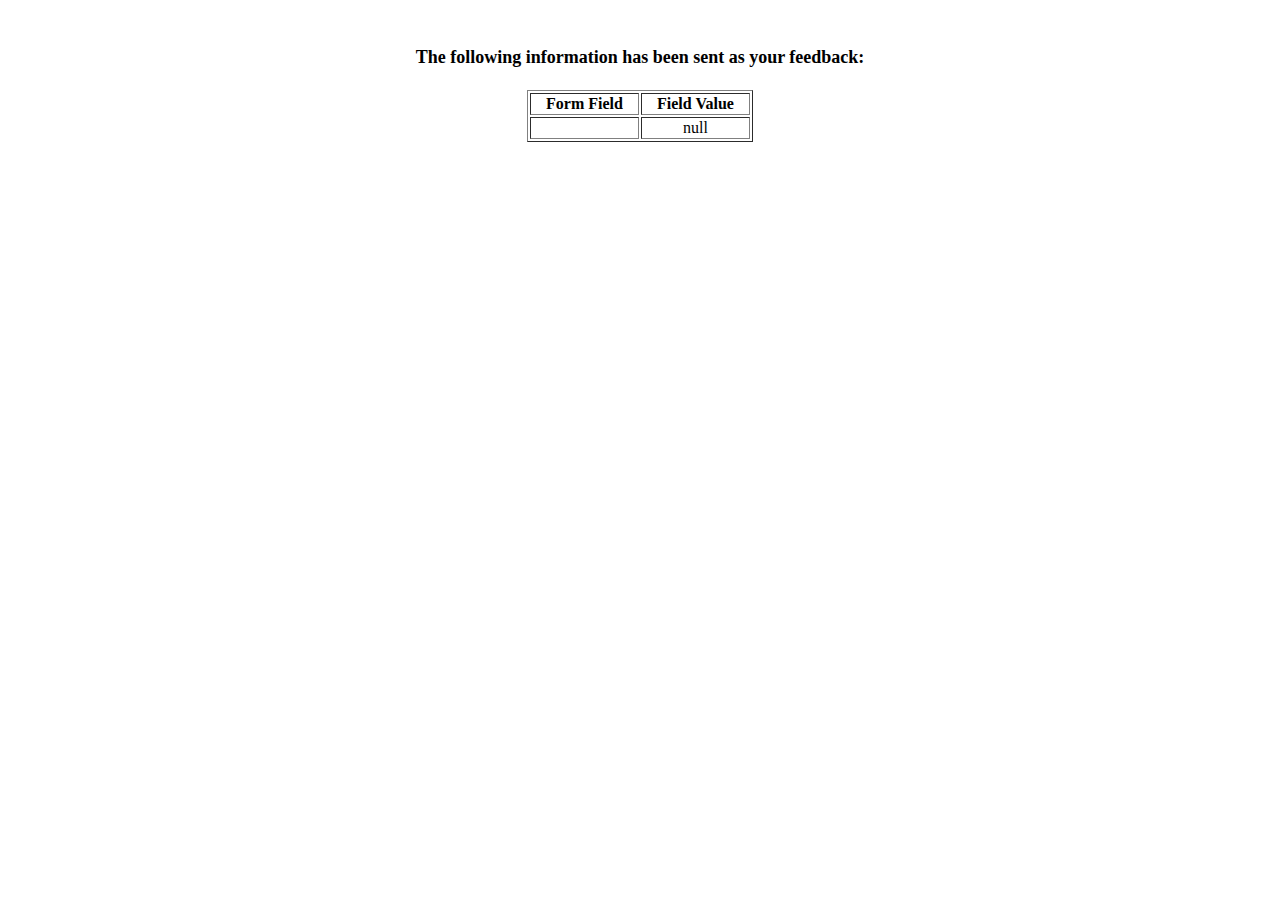
<file: show_data.html>
<html>
<head>
<title>Feedback Sent</title>
</head>
<body>
<p align=center>&nbsp;</p>
<h1 align=center><font size="+1">The following information has been sent as your
  feedback:</font></h1>

<table border="1" align=center width="226">
  <tr>
    <th align="center">Form Field</th>
    <th align="center">Field Value</th>
  </tr>

<script language="javascript">
var args = location.search.substr(1).split('&');
for (var i = 0; i < args.length; ++i) {
  var parts = args[i].split('=');
  if (parts != null) {
    var field = parts[0];
    var value = parts[1];
    if (value == null) {
      value = "null"
    }
    else {
      value = '"' + unescape(value.replace(/\+/g, ' ')) + '"';
    }

    document.writeln('<tr><td align="center">' + field + '</td>');
    document.writeln('<td align="center">' + value + '</td></tr>');
  }
}
</script>

<noscript>
<tr><td>
<p>You need to turn on Javascript in your browser.</p>

<p>In Microsoft Internet Explorer 4 or greater:</p>
<ul>
<li>From the "Tools" menu (in IE 4, it's the "View" menu), select "Internet Options".</li>
<li>Click on the "Security" tab.</li>
<li>Click on the "Custom Level" button. (In IE 4, select "Custom"
and then click on "Settings...".)</li>
<li>Under "Active scripting" make sure "Enable" is selected.</li>
</ul>

<p>In Netscape version 4 or greater:</p>
<ul>
<li>From the <b>Edit</b> menu, select <b>Preferences</b>.</li>
<li>In the <b>Category</b> list on the left, click on the word "Advanced".</li>
<li>In the panel on the right, make sure "Enable JavaScript" is checked.</li>
<li>Click the <b>OK</b> button.</li>
</ul>

</td></tr>
</noscript>

</table>
</body>
</html>
</file>
<file: styles/nysl_3.css>
@charset "utf-8";

* {
    margin: 0px;
    padding: 0px;
}

/*not visible*/

.hide {
    display: none;
}


/*visible*/

body {
    background-image: url(img/design2_image1.jpg);
    background-repeat: no-repeat;
    background-size: cover;
    background-attachment: fixed;
    font-family: "Verdana", "Geneva", sans-serif;
    font-size: 15px;
    width: 100%;
}

.gradient {
    display: flex;
    flex-direction: row;
    flex-wrap: wrap;
    background-image: linear-gradient(to right, rgba(166, 255, 42, 0.75), rgba(166, 255, 42, 0), rgba(3, 57, 73, 0), rgba(3, 57, 73, 0.25), rgba(3, 57, 73, 0.5), rgba(3, 57, 73, 0.75));
    padding-bottom: 100px;
}


/*---HEADER---*/

header {
    display: flex;
    flex-direction: row;
    height: 300px;
    width: 100%;
}

h1 {
    font-family: "Impact", fantasy;
    font-weight: lighter;
    font-size: 60px;
    color: white;
    text-transform: uppercase;
    text-shadow: 0 0 10px #033949;
    word-spacing: 7px;
    padding-top: 100px;
}

.logo {
    display: block;
    margin: 30px;
    margin-left: 50px;
    margin-bottom: 70px;
}

.logo_img {
    width: 200px;
    height: 200px;
}


/*---LINKS & NAV BAR---*/

a:link {
    text-decoration: none;
    color: #033949;
}

a:visited {
    text-decoration: none;
    color: #033949;
}

a:hover {
    text-decoration: none;
    color: #a6ff2a;
}

a:active {
    text-decoration: none;
    color: #a6ff2a;
}

aside {
    width: 15%;
    margin-left: 50px;
}

nav {
    display: flex;
    flex-direction: column;
}

.menu:link {
    display: block;
    width: 90px;
    color: #033949;
    font-family: "Impact", fantasy;
    font-weight: lighter;
    text-transform: uppercase;
    text-align: center;
    word-spacing: 3px;
    padding: 15px;
    margin: 5px;
    transition: padding-left 1s, background-color 1s;
}

.menu:visited {
    color: #033949;
}

.menu:hover {
    color: #033949;
    background-color: rgba(255, 255, 255, 0.75);
    padding-left: 85px;
}

.menu:active {
    color: #033949;
    background-color: rgba(255, 255, 255, 0.75);
}

.selected {
    display: block;
    width: 90px;
    color: #033949;
    font-family: "Impact", fantasy;
    font-weight: lighter;
    text-transform: uppercase;
    text-align: center;
    word-spacing: 3px;
    background-color: rgba(255, 255, 255, 0.5);
    padding: 15px;
    margin: 5px;
}

.selected:hover {
    color: #033949;
    background-color: rgba(255, 255, 255, 0.75);
    width: 90px;
}


/*---MAIN CONTENT---*/

main {
    display: block;
    padding: 50px;
    padding-top: 70px;
    background-color: rgba(255, 255, 255, 0.75);
    width: 67.9%;
    margin-right: 50px;
    margin-left: 30px;
}

h2 {
    color: white;
    font-family: "Impact", fantasy;
    font-weight: lighter;
    font-size: 25px;
    text-transform: uppercase;
    word-spacing: 5px;
    letter-spacing: 1px;
}

h3 {
    color: #033949;
    font-family: "Impact", fantasy;
    font-variant: small-caps;
    font-size: 25px;
    word-spacing: 3px;
    letter-spacing: 1px;
}

h4 {
    color: #033949;
    font-style: italic;
    letter-spacing: -1px;
    padding-bottom: 5px;
}

h5 {
    color: #033949;
    font-family: "Impact", fantasy;
    font-size: 18px;
    word-spacing: 3px;
    letter-spacing: 1px;
    margin-bottom: 10px;
    margin-top: 30px;
}

p {
    margin-left: 10px;
    margin-bottom: 20px;
}

.section {
    display: block;
    padding: 10px;
    position: absolute;
    background-image: linear-gradient(rgba(3, 57, 73, 1), rgba(3, 57, 73, 0.25));
    box-shadow: 0 0 10px #033949;
    top: 275px;
}


/*lists*/

li {
    margin-left: 30px;
    padding: 5px;
    text-align: justify;
}

ul {
    list-style-type: square;
}

.alpha {
    list-style-type: lower-alpha;
}

.circle {
    list-style-type: circle;
}


/*tables*/

table {
    width: 100%;
    margin-bottom: 50px;
    align-self: center;
}

tr {
    height: 30px;
    text-align: left;
    vertical-align: middle;
}

tr:hover {
    background-color: rgba(166, 255, 42, 0.5);
}

th {
    background-color: rgba(3, 57, 73, 0.5);
    color: white;
    padding-left: 10px;
}

td {
    border-bottom-style: solid;
    border-bottom-color: rgba(3, 57, 73, 0.5);
    border-bottom-width: thin;
    padding-left: 10px;
}


/*maps*/

iframe {
    border-style: solid;
    border-color: rgba(3, 57, 73, 0.5);
    border-width: thin;
    width: 200px;
    height: 200px;
    transition: width 1s, height 1s;
}

iframe:hover {
    width: 400px;
    height: 250px;
    box-shadow: 0px 0px 10px black;
}

.map {
    display: flex;
    flex-direction: column;
    align-items: center;
    text-align: center;
    justify-content: space-around;
    background-color: rgba(255, 255, 255, 0.2);
    color: black;
    width: 30%;
    height: 45%;
    vertical-align: middle;
    padding: 5px;
    box-shadow: 0px 0px 5px black;
}

.game_locations {
    display: flex;
    flex-direction: column;
}

.game_location_maps {
    display: flex;
    flex-direction: row;
    flex-wrap: wrap;
    justify-content: space-between;
    align-content: space-around;
    margin-bottom: 50px;
    height: 650px;
}

.game_locations_title {
    color: white;
    background-color: rgba(3, 57, 73, 0.5);
    height: 20px;
    padding: 5px;
    text-align: center;
    vertical-align: middle;
    font-weight: bold;
    text-transform: uppercase;
    margin-top: 10px;
    margin-bottom: 5px;
    margin-left: 0px;
}

.school_name {
    margin-left: 0px;
    margin-bottom: 0px;
    font-weight: bold;
    font-size: 13px;
    text-decoration: underline;
}

.school_adress {
    margin-left: 0px;
    margin-bottom: 0px;
    font-size: 12px;
}


/*form*/

form {
    display: flex;
    flex-direction: column;
    width: 100%;
}

fieldset {
    margin: 10px;
    padding: 10px;
}

label {
    padding: 5px;
}

button {
    color: white;
    font-size: 20px;
    font-variant: small-caps;
    background-color: rgba(3, 57, 73, 0.75);
    height: 50px;
    width: 400px;
    align-self: center;
    margin-top: 20px;
}

button:hover {
    color: black;
    background-color: rgba(166, 255, 42, 0.75);
}

.personal_info {
    display: flex;
    flex-direction: row;
    flex-wrap: wrap;
    justify-content: space-between;
    margin-bottom: 10px;
}

.schools {
    display: flex;
    flex-direction: row;
}

.play_position {
    display: flex;
    flex-direction: column;
    flex-wrap: wrap;
    align-items: flex-start;
    height: 60px;
    width: 50%;
}

.uniform {
    display: flex;
    flex-direction: column;
}

.uniform_already {
    width: 100%;
    margin-bottom: 10px;
}

.uniform_size_a {
    display: flex;
    flex-direction: row;
}

.uniform_size_b {
    display: flex;
    flex-direction: column;
    flex-wrap: wrap;
    height: 130px;
    width: 48%;
}

.permission {
    margin-top: 20px;
    text-align: justify;
}

.signature {
    width: 100%;
    display: flex;
    flex-direction: row;
    justify-content: center;
}

.padding_5 {
    padding: 5px;
}

.width_half {
    width: 48%;
}

.width_total {
    width: 100%;
}

.width_justified {
    display: flex;
    flex-direction: row;
    justify-content: space-between;
}

.input_width_parentguardian {
    width: 85%;
}

.input_width_birthdate {
    width: 80%;
}

.form_box,
.drop_down {
    background-color: rgba(3, 57, 73, 0.25);
    border: none;
}


/*text classes*/

.text_bold {
    font-weight: bold;
}

.text_normal {
    font-weight: normal;
}

.text_italic {
    font-style: italic;
}

.text_justify {
    text-align: justify;
}

.text_underline {
    text-decoration: underline;
}

.p_no_margins {
    margin-left: 0px;
    margin-bottom: 0px;
}


/*display classes*/

.inline {
    display: inline;
}
</file>
